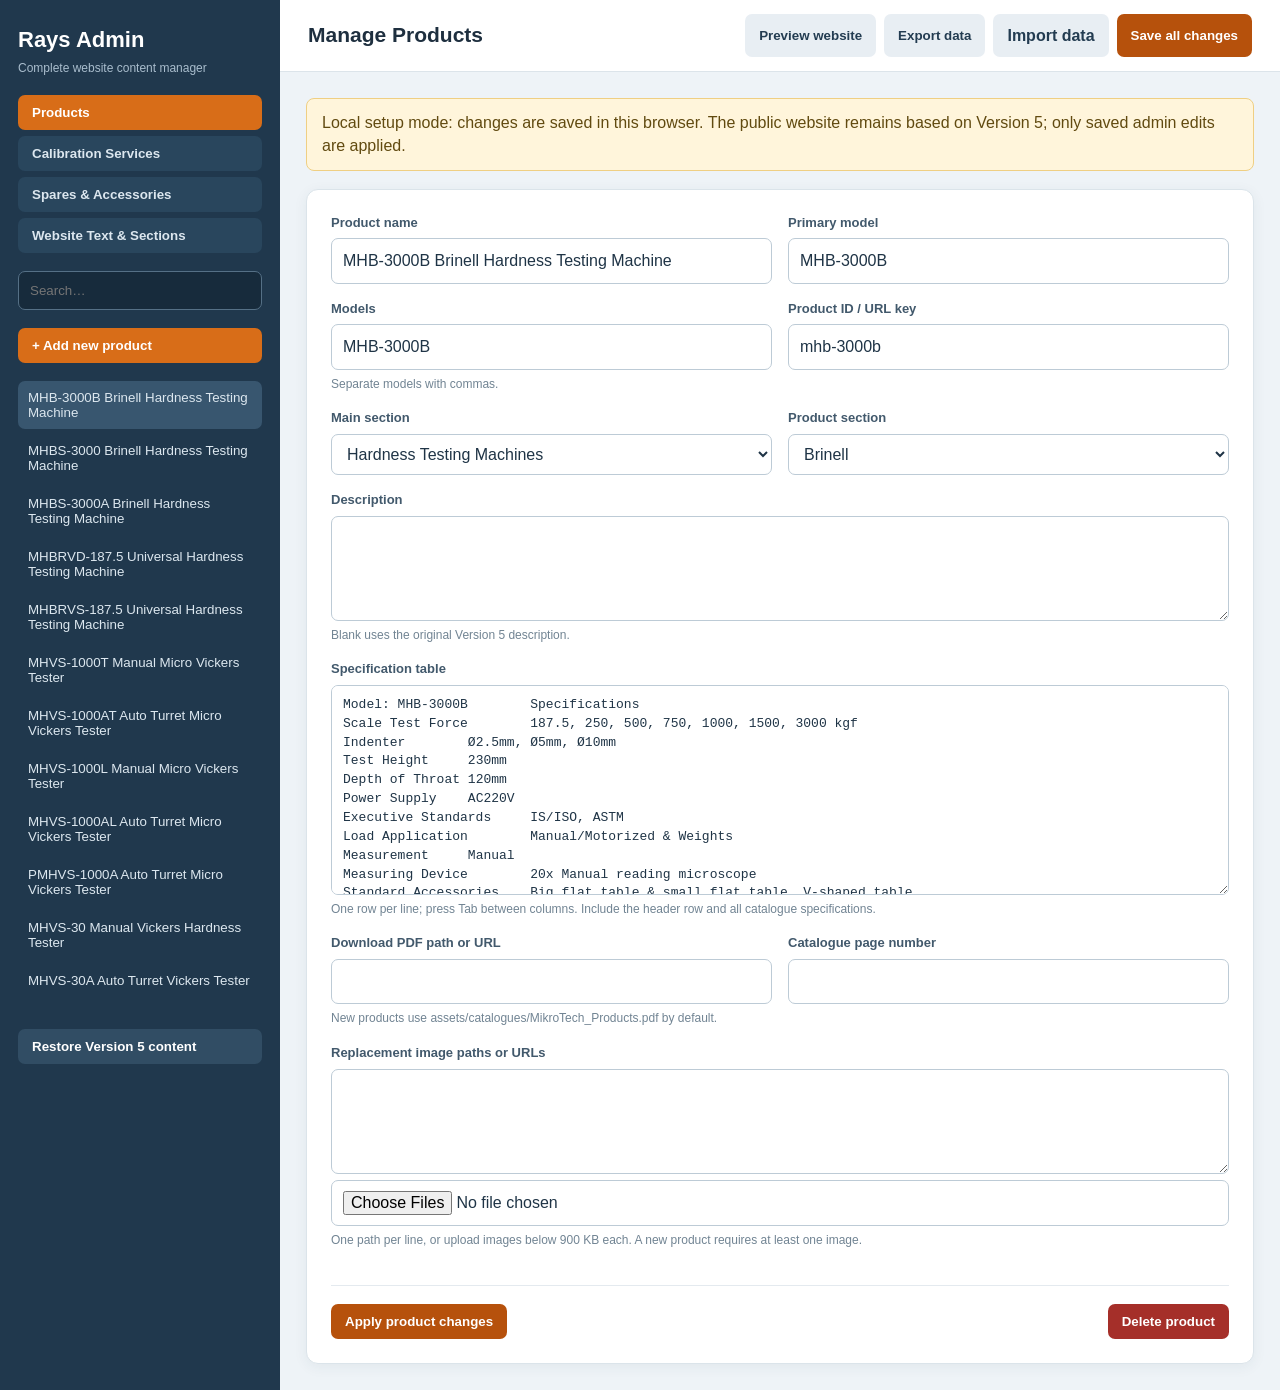
<file: admin.html>
<!doctype html><html lang="en"><head><meta charset="utf-8"><meta name="viewport" content="width=device-width,initial-scale=1"><title>Rays Website Admin</title><link rel="stylesheet" href="admin.css"><style>.section-nav{display:grid;gap:6px}.section-nav button{background:#29465d;color:#dce7ef}.section-nav button:hover,.section-nav button.active{background:#d86d18;color:#fff}</style></head><body>
<div class="admin-shell"><aside class="sidebar"><div class="brand">Rays Admin<small>Complete website content manager</small></div><nav id="section-nav" class="section-nav"><button class="active" data-mode="products" type="button">Products</button><button data-mode="calibration" type="button">Calibration Services</button><button data-mode="spares" type="button">Spares &amp; Accessories</button><button data-mode="texts" type="button">Website Text &amp; Sections</button></nav><input id="item-search" type="search" placeholder="Search…" aria-label="Search items"><button id="add-item" type="button">+ Add new product</button><div id="item-list" class="product-list" aria-label="Editable items"></div><button id="reset-data" class="secondary" type="button">Restore Version 5 content</button></aside>
<main class="workspace"><header class="topbar"><h1 id="admin-heading">Manage Products</h1><div class="topbar-actions"><button id="preview-site" type="button">Preview website</button><button id="export-data" type="button">Export data</button><label class="file-button">Import data<input id="import-data" type="file" accept="application/json"></label><button id="save-all" class="primary" type="button">Save all changes</button></div></header><div class="content"><div class="notice">Local setup mode: changes are saved in this browser. The public website remains based on Version 5; only saved admin edits are applied.</div><section id="editor" class="panel"><div class="empty">Loading Version 5 website content…</div></section></div></main></div>
<iframe id="catalogue-source" class="hidden-frame" src="index.html?adminSource=1" title="Catalogue data source"></iframe><script src="admin-store.js"></script><script src="admin.js"></script></body></html>
</file>
<file: admin.css>
:root{font-family:Inter,Segoe UI,Arial,sans-serif;color:#1e2f3f;background:#eef3f7;line-height:1.45}*{box-sizing:border-box}body{margin:0}.admin-shell{min-height:100vh;display:grid;grid-template-columns:280px 1fr}.sidebar{background:#20384d;color:#fff;padding:24px 18px;display:flex;flex-direction:column;gap:18px}.brand{font-size:22px;font-weight:800}.brand small{display:block;color:#a9bdcd;font-size:12px;font-weight:500;margin-top:4px}.sidebar input{width:100%;border:1px solid #557086;background:#172b3c;color:#fff;border-radius:7px;padding:11px}.sidebar button,.topbar button,.actions button,.file-button{border:0;border-radius:7px;padding:10px 14px;font-weight:700;cursor:pointer}.sidebar button{background:#d86d18;color:#fff;text-align:left}.sidebar .secondary{background:#314d64}.product-list{display:flex;flex-direction:column;gap:5px;overflow:auto;max-height:calc(100vh - 270px)}.product-list button{background:transparent;color:#dce7ef;font-weight:500;padding:9px 10px}.product-list button:hover,.product-list button.active{background:#38566f}.workspace{min-width:0}.topbar{min-height:72px;background:#fff;border-bottom:1px solid #dce4ea;display:flex;align-items:center;justify-content:space-between;padding:14px 28px;position:sticky;top:0;z-index:5}.topbar h1{font-size:21px;margin:0}.topbar-actions{display:flex;gap:8px;flex-wrap:wrap}.topbar button,.file-button{background:#e8eef3;color:#233c51}.topbar .primary,.actions .primary{background:#b6510c;color:#fff}.content{padding:26px;max-width:1250px;margin:auto}.notice{background:#fff5db;border:1px solid #efcf83;color:#614a10;padding:12px 15px;border-radius:8px;margin-bottom:18px}.panel{background:#fff;border:1px solid #dbe4ea;border-radius:12px;padding:24px;box-shadow:0 3px 14px #263f5310}.grid{display:grid;grid-template-columns:repeat(2,minmax(0,1fr));gap:16px}.field{display:flex;flex-direction:column;gap:6px}.field.full{grid-column:1/-1}.field label{font-size:13px;font-weight:800;color:#42596c}.field input,.field select,.field textarea{width:100%;border:1px solid #bdcbd6;border-radius:7px;padding:10px 11px;font:inherit;color:#1f3446;background:#fff}.field textarea{min-height:105px;resize:vertical}.field textarea.table-data{min-height:210px;font-family:Consolas,monospace;font-size:13px;white-space:pre}.help{font-size:12px;color:#718493}.image-preview{display:grid;grid-template-columns:repeat(4,minmax(90px,1fr));gap:10px;margin-top:8px}.image-preview figure{margin:0;border:1px solid #dbe4ea;border-radius:8px;padding:8px;background:#f7f9fb}.image-preview img{width:100%;height:105px;object-fit:contain;background:#fff}.image-preview button{width:100%;margin-top:6px;border:0;background:#f6dedb;color:#8b271f;padding:6px;border-radius:5px;cursor:pointer}.actions{display:flex;align-items:center;gap:10px;margin-top:22px;padding-top:18px;border-top:1px solid #e4eaef}.actions .danger{background:#a52f29;color:#fff;margin-left:auto}.status{font-size:13px;color:#547084}.empty{padding:40px;text-align:center;color:#678}.hidden-frame{position:fixed;width:1px;height:1px;opacity:0;pointer-events:none}.file-button input{display:none}@media(max-width:850px){.admin-shell{grid-template-columns:1fr}.product-list{max-height:220px}.topbar{position:relative;align-items:flex-start}.content{padding:14px}.grid{grid-template-columns:1fr}.field.full{grid-column:auto}.image-preview{grid-template-columns:repeat(2,1fr)}}
</file>
